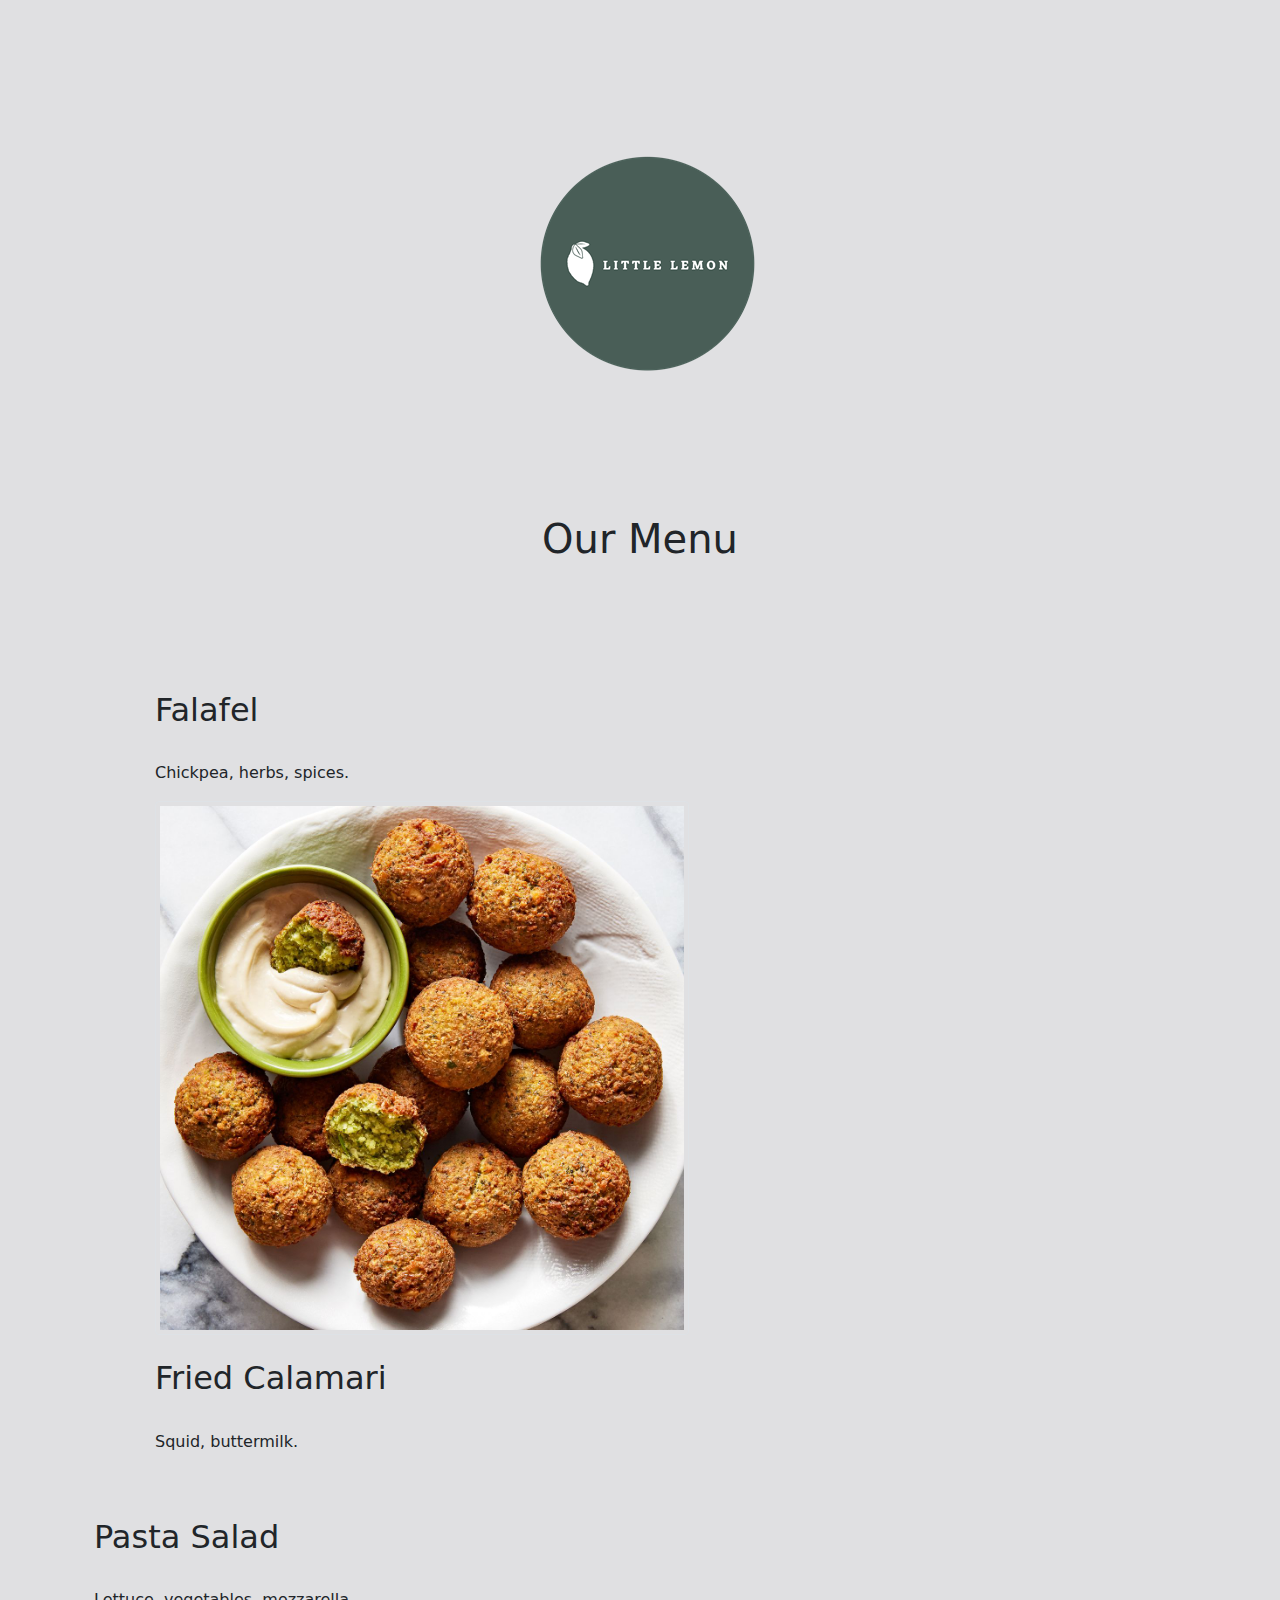
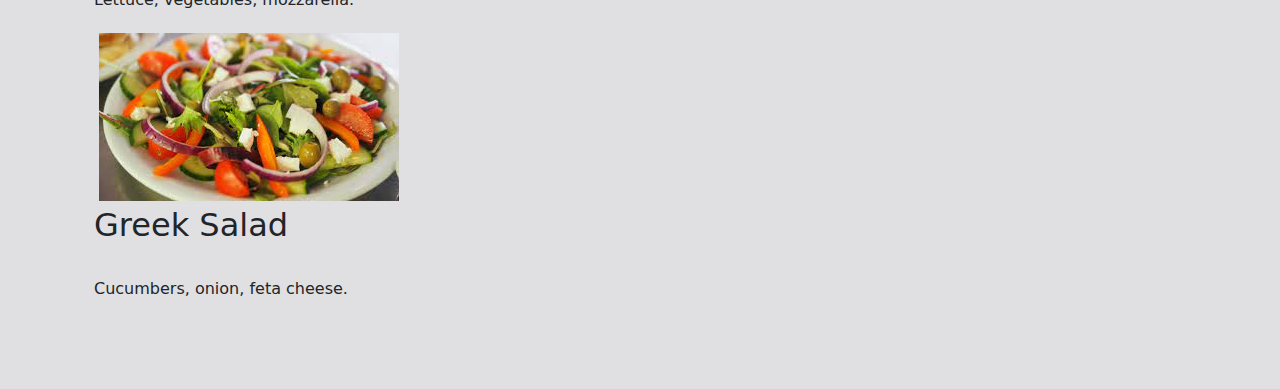
<file: index.html>
<!DOCTYPE html>
<html>
    <link rel="stylesheet" href="style.css">
<head>
    <title>Littel Lemon</title>
    <link href="bootstrap.min.css" rel="stylesheet">
</head>
<body>
    <div class="container">
        <body>
                <div class="container">
                        <div class="row">
                                <div class="col-12">
                                        <div class="text-center">
                                                <img src="logo.png" class="img-fluid">
                                            </div>
                                    </div>
                            </div>
                        <div class="row">
                                <div class="col-12">
                                        <div class="text-center">
                                                <h1>Our Menu</h1>
                                            </div>
                                    </div>
                            </div>
                        <div class="row">
                                <div class="col-12 col-lg-6">
                                        <h2>Falafel</h2>
                                        <p>Chickpea, herbs, spices.</p>
                               
                                    <img src="felafel.jpeg"  alt="This is a delicious felafel" class="img-thumbnail">
                             
                        
                                        <h2>Fried Calamari</h2>
                                        <p>Squid, buttermilk.</p>
                                        
                                    </div>
                                <div class="col-12 col-lg-6">
                                        <h2>Pasta Salad</h2>
                                        <p>Lettuce, vegetables, mozzarella.</p>
                        <img src="salad.jpeg"  alt="This is a salad" class="img-thumbnail">
                                        <h2>Greek Salad</h2>
                                        <p>Cucumbers, onion, feta cheese.</p>
                                        

                                    </div>
                            </div>
                    </div>
        </body>
                        
            </div>
        </div>
 
<script src="bootstrap.bundle.min.js"></script>
</body>

</html>
</file>
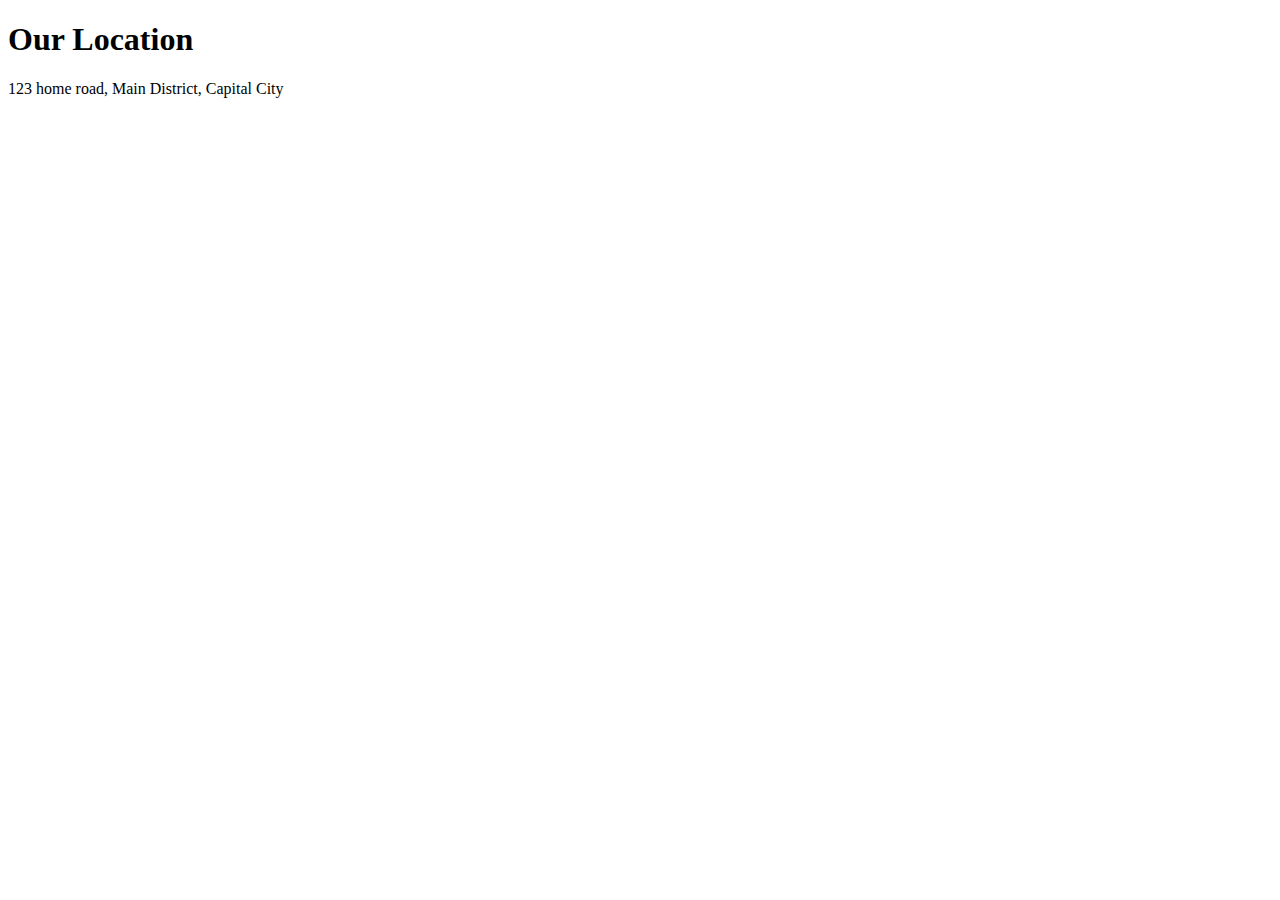
<file: location.html>
<!DOCTYPE html>
<html>
    <head>
        <title>Littel Lemon</title>
    </head>
    <body>
        <h1>Our Location</h1>
        <p>123 home road, Main District, Capital City </p>
    </body>
</html>
</file>
<file: style.css>
#tb {
    border: 1px  solid black;
    border-collapse: collapse;



}
.container
{

    margin-top: 30px;
    padding: 0 60px 0 60px;
}
.post{

    background-color: lemonchiffon;
    margin-bottom: 15px;
    padding: 5px 20px 5px 20px;
    border-radius: 12px;

}
.post h4{

    color: lightgoldenrodyellow;

}
.post span  {

    color: lightgoldenrodyellow;
}
</file>
